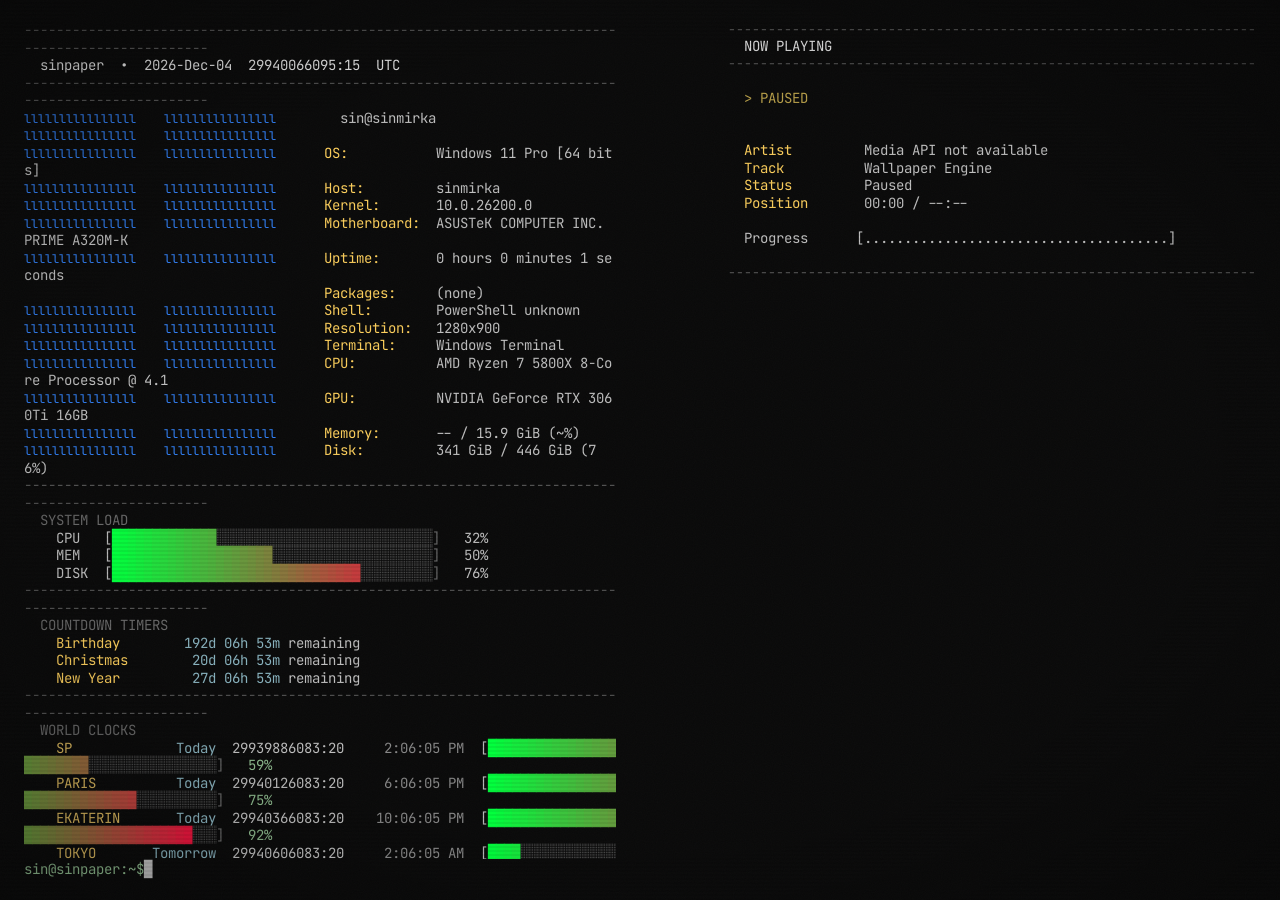
<file: index.html>
<!DOCTYPE html>
<html lang="en">
<head>
<meta charset="UTF-8">
<meta name="viewport" content="width=device-width, initial-scale=1.0">
<title>sinpaper</title>
<link rel="stylesheet" href="style.css">
</head>
<body>
<div id="container">
  <div id="terminal">
    <div id="output"></div>
    <div id="prompt-line">
      <span id="prompt-user">sin@sinpaper:~$</span>
      <span id="cursor">&#9608;</span>
    </div>
  </div>
  <div id="media-panel">
    <div id="media-output"></div>
  </div>
</div>
<div id="scanlines"></div>
<div id="noise"></div>
<canvas id="thumb-canvas" style="display:none;"></canvas>
<script src="script.js"></script>
<script src="media-player.js"></script>
</body>
</html>
</file>
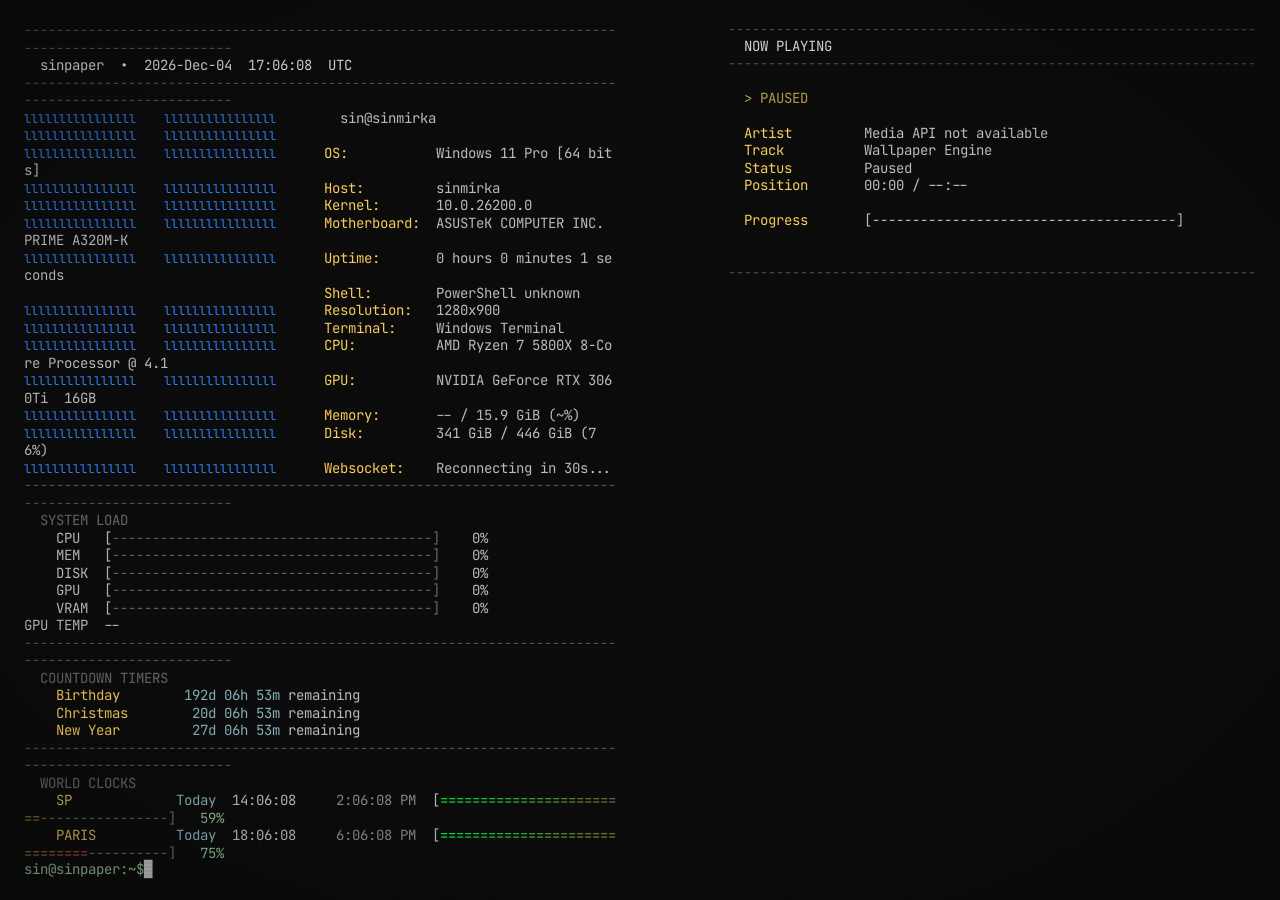
<file: web/index.html>
<!DOCTYPE html>
<html lang="en">
<head>
<meta charset="UTF-8">
<meta name="viewport" content="width=device-width, initial-scale=1.0">
<title>sinpaper</title>
<link rel="stylesheet" href="style.css">
</head>
<body>
<div id="container">
  <div id="terminal">
    <div id="output"></div>
    <div id="prompt-line">
      <span id="prompt-user">sin@sinpaper:~$</span>
      <span id="cursor">&#9608;</span>
    </div>
  </div>
  <div id="media-panel">
    <div id="media-output"></div>
  </div>
</div>
<div id="scanlines"></div>
<div id="noise"></div>
<canvas id="thumb-canvas" style="display:none;"></canvas>
<script src="websocket.js"></script>
<script src="script.js"></script>
<script src="media-player.js"></script>
</body>
</html>
</file>
<file: style.css>
@import url('https://fonts.googleapis.com/css2?family=JetBrains+Mono:wght@400;500;700&display=swap');

* {
  margin:  0;
  padding: 0;
  box-sizing: border-box;
}

body {
  background: #0a0a0a;
  color:  #c0c0c0;
  font-family: 'JetBrains Mono', Consolas, monospace;
  font-size: 14px;
  line-height: 1.25;
  width:  100vw;
  height: 100vh;
  overflow: hidden;
  display: flex;
  align-items: center;
  justify-content: center;
}

#container {
  width:  100%;
  height: 100%;
  display: flex;
  flex-direction: row;
  position: relative;
  z-index: 2;
}

#terminal {
  flex: 1;
  height: 100%;
  padding: 22px 24px;
  display: flex;
  flex-direction: column;
}

#output {
  flex: 1;
  overflow: hidden;
  white-space: pre-wrap;
  word-break: break-all;
}

#media-panel {
  width: 640px;
  height: 100%;
  padding: 22px 24px;
  display: flex;
  flex-direction: column;
  align-items: flex-end;
}

#media-output {
  flex: 1;
  overflow: hidden;
  white-space: pre-wrap;
  word-break: break-all;
}

/* ── prompt line ───────────────────────────────── */
#prompt-line {
  display: flex;
  align-items: center;
  margin-top: 2px;
}

#prompt-user {
  color: #8fbc8f;
  white-space: nowrap;
  user-select: none;
}

#cursor {
  color: #c0c0c0;
  animation: blink 1s step-end infinite;
  font-size: 14px;
  line-height: 1;
  margin-left: 0;
}

@keyframes blink {
  0%, 100% { opacity: 1; }
  50%      { opacity: 0; }
}

/* ── scanlines ────────────────────────────────── */
#scanlines {
  position: fixed;
  top:   0; left: 0;
  width:  100%;
  height: 100%;
  pointer-events: none;
  z-index: 9999;
  background: repeating-linear-gradient(
    to bottom,
    transparent 0px,
    transparent 2px,
    rgba(0,0,0,0.06) 2px,
    rgba(0,0,0,0.06) 4px
  );
}

/* ── subtle noise overlay ─────────────────────── */
#noise {
  position: fixed;
  top:   0; left: 0;
  width:  100%;
  height: 100%;
  pointer-events: none;
  z-index: 9998;
  opacity: 0.025;
  background-image: url("data:image/svg+xml,%3Csvg viewBox='0 0 256 256' xmlns='http://www.w3.org/2000/svg'%3E%3Cfilter id='n'%3E%3CfeTurbulence type='fractalNoise' baseFrequency='0.9' numOctaves='4' stitchTiles='stitch'/%3E%3C/filter%3E%3Crect width='100%25' height='100%25' filter='url(%23n)'/%3E%3C/svg%3E");
  background-repeat: repeat;
  background-size: 256px 256px;
}

/* ── CRT vignette ─────────────────────────────── */
body::after {
  content: '';
  position: fixed;
  top: 0; left: 0;
  width: 100%;
  height: 100%;
  pointer-events: none;
  z-index: 9997;
  background: radial-gradient(ellipse at center, transparent 60%, rgba(0,0,0,0.30) 100%);
}

/* ── output lines ─────────────────────────────── */
.line          { width: 100%; color: #c0c0c0; }
.line-dim      { color: #686868; }
.line-bright   { color: #e0e0e0; }

/* ── ASCII art (blue) ─────────────────────────── */
.ascii-blue {
  color: #3385ff;
  white-space: pre;
  font-size: 12px;
  line-height: 1.1;
}

/* ── divider ──────────────────────────────────── */
.divider {
  color: #575757;
  user-select: none;
}

/* ── label (yellow) ───────────────────────────── */
.label  { color: #ffd15d; }

/* ── progress bar ─────────────────────────────── */
.pb-open  { color: #b9b9b9; }
.pb-fill   { color: #888; }
.pb-empty  { color: #646464; }
.pb-close  { color: #666; }

/* ── timer value ──────────────────────────────── */
.timer-val { color: #8ab4c0; }

/* ── clock value ──────────────────────────────── */
.clock-label { color: #dbb85e; }
.clock-day   { color: #8ab4c0; }
.clock-time24 { color: #c0c0c0; }
.clock-time12 { color: #888; }
.clock-bar   { color: #8fbc8f; }
.clock-pct   { color: #8fbc8f; }

/* ── log panel ────────────────────────────────── */
.log-line {
  color: #555;
  font-size: 12px;
  line-height: 1.3;
}
.log-line .log-warn  { color: #c0a04a; }
.log-line .log-info  { color: #559; }

/* ── media panel ──────────────────────────────── */
.media-line      { width: 100%; color: #c0c0c0; font-size: 14px; }
.media-dim       { color: #575757; font-size: 13px; }
.media-bright    { color: #e0e0e0; font-size: 14px; }
.media-label     { color: #ffd15d; }
.media-value     { color: #c0c0c0; }
.media-pthumb    { color: #555; white-space: pre; font-size: 12px; line-height: 1.1; }
.media-status    { color: #8ab4c0; font-size: 13px; }
.media-progress  { color: #8fbc8f; font-size: 13px; }
</file>
<file: web/style.css>
@import url('https://fonts.googleapis.com/css2?family=JetBrains+Mono:wght@400;500;700&display=swap');

* {
  margin:  0;
  padding: 0;
  box-sizing: border-box;
}

body {
  background: #0a0a0a;
  color:  #c0c0c0;
  font-family: 'JetBrains Mono', Consolas, monospace;
  font-size: 14px;
  line-height: 1.25;
  width:  100vw;
  height: 100vh;
  overflow: hidden;
  display: flex;
  align-items: center;
  justify-content: center;
}

#container {
  width:  100%;
  height: 100%;
  display: flex;
  flex-direction: row;
  position: relative;
  z-index: 2;
}

#terminal {
  flex: 1;
  height: 100%;
  padding: 22px 24px;
  display: flex;
  flex-direction: column;
}

#output {
  flex: 1;
  overflow: hidden;
  white-space: pre-wrap;
  word-break: break-all;
}

#media-panel {
  width: 640px;
  height: 100%;
  padding: 22px 24px;
  display: flex;
  flex-direction: column;
  align-items: flex-end;
}

#media-output {
  flex: 1;
  overflow: hidden;
  white-space: pre-wrap;
  word-break: break-all;
}

/* ── prompt line ───────────────────────────────── */
#prompt-line {
  display: flex;
  align-items: center;
  margin-top: 2px;
}

#prompt-user {
  color: #8fbc8f;
  white-space: nowrap;
  user-select: none;
}

#cursor {
  color: #c0c0c0;
  animation: blink 1s step-end infinite;
  font-size: 14px;
  line-height: 1;
  margin-left: 0;
}

@keyframes blink {
  0%, 100% { opacity: 1; }
  50%      { opacity: 0; }
}

/* ── scanlines ────────────────────────────────── */
#scanlines {
  position: fixed;
  top:   0; left: 0;
  width:  100%;
  height: 100%;
  pointer-events: none;
  z-index: 9999;
  background: repeating-linear-gradient(
    to bottom,
    transparent 0px,
    transparent 2px,
    rgba(0,0,0,0.06) 2px,
    rgba(0,0,0,0.06) 4px
  );
}

/* ── subtle noise overlay ─────────────────────── */
#noise {
  position: fixed;
  top:   0; left: 0;
  width:  100%;
  height: 100%;
  pointer-events: none;
  z-index: 9998;
  opacity: 0.025;
  background-image: url("data:image/svg+xml,%3Csvg viewBox='0 0 256 256' xmlns='http://www.w3.org/2000/svg'%3E%3Cfilter id='n'%3E%3CfeTurbulence type='fractalNoise' baseFrequency='0.9' numOctaves='4' stitchTiles='stitch'/%3E%3C/filter%3E%3Crect width='100%25' height='100%25' filter='url(%23n)'/%3E%3C/svg%3E");
  background-repeat: repeat;
  background-size: 256px 256px;
}

/* ── CRT vignette ─────────────────────────────── */
body::after {
  content: '';
  position: fixed;
  top: 0; left: 0;
  width: 100%;
  height: 100%;
  pointer-events: none;
  z-index: 9997;
  background: radial-gradient(ellipse at center, transparent 60%, rgba(0,0,0,0.30) 100%);
}

/* ── output lines ─────────────────────────────── */
.line          { width: 100%; color: #c0c0c0; }
.line-dim      { color: #686868; }
.line-bright   { color: #e0e0e0; }

/* ── ASCII art (blue) ─────────────────────────── */
.ascii-blue {
  color: #3385ff;
  white-space: pre;
  font-size: 12px;
  line-height: 1.1;
}

/* ── divider ──────────────────────────────────── */
.divider {
  color: #575757;
  user-select: none;
}

/* ── label (yellow) ───────────────────────────── */
.label  { color: #ffd15d; }

/* ── progress bar ─────────────────────────────── */
.pb-open  { color: #b9b9b9; }
.pb-fill   { color: #888; }
.pb-empty  { color: #646464; }
.pb-close  { color: #666; }

/* ── timer value ──────────────────────────────── */
.timer-val { color: #8ab4c0; }

/* ── clock value ──────────────────────────────── */
.clock-label { color: #dbb85e; }
.clock-day   { color: #8ab4c0; }
.clock-time24 { color: #c0c0c0; }
.clock-time12 { color: #888; }
.clock-bar   { color: #8fbc8f; }
.clock-pct   { color: #8fbc8f; }

/* ── log panel ────────────────────────────────── */
.log-line {
  color: #555;
  font-size: 12px;
  line-height: 1.3;
}
.log-line .log-warn  { color: #c0a04a; }
.log-line .log-info  { color: #559; }

/* ── media panel ──────────────────────────────── */
.media-line      { width: 100%; color: #c0c0c0; font-size: 14px; }
.media-dim       { color: #575757; font-size: 13px; }
.media-bright    { color: #e0e0e0; font-size: 14px; }
.media-label     { color: #ffd15d; }
.media-value     { color: #c0c0c0; }
.media-pthumb    { color: #555; white-space: pre; font-size: 12px; line-height: 1.1; }
.media-status    { color: #8ab4c0; font-size: 13px; }
.media-progress  { color: #8fbc8f; font-size: 13px; }
</file>
